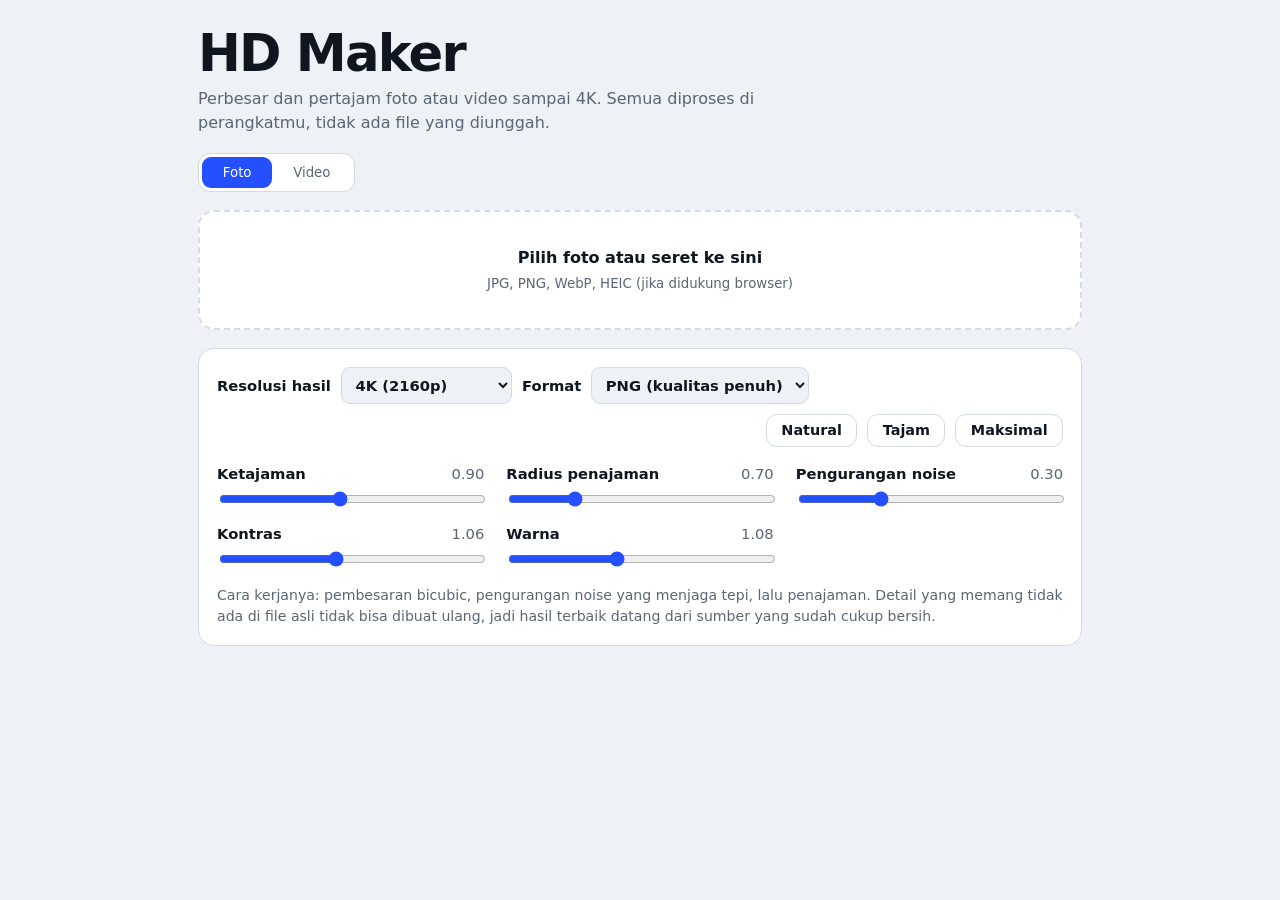
<file: Index.html>
<!doctype html>
<html lang="id">
<head>
<meta charset="utf-8">
<meta name="viewport" content="width=device-width, initial-scale=1, viewport-fit=cover">
<title>HD Maker – Foto dan Video ke HD</title>
<style>
:root{--bg:#eef1f5;--card:#fff;--ink:#10161f;--mut:#5a6675;--line:#d5dbe3;--acc:#2450ff;--accink:#fff;--stg:#dfe4ea;color-scheme:light;box-sizing:border-box;padding-top:env(safe-area-inset-top,0px);padding-bottom:env(safe-area-inset-bottom,0px)}
@media (prefers-color-scheme:dark){:root:not([data-theme="light"]){--bg:#0c1016;--card:#151b24;--ink:#e8edf4;--mut:#93a0b1;--line:#262f3b;--acc:#7b94ff;--accink:#0c1016;--stg:#0a0d12;color-scheme:dark}}
:root[data-theme="dark"]{--bg:#0c1016;--card:#151b24;--ink:#e8edf4;--mut:#93a0b1;--line:#262f3b;--acc:#7b94ff;--accink:#0c1016;--stg:#0a0d12;color-scheme:dark}
html{scroll-padding-top:env(safe-area-inset-top,0px);background:var(--bg)}
*,*::before,*::after{box-sizing:inherit}
body{margin:0;background:var(--bg);color:var(--ink);font:16px/1.5 "Avenir Next","Segoe UI",system-ui,-apple-system,sans-serif}
main{max-width:920px;margin:0 auto;padding:28px 18px 56px;display:grid;gap:18px}
h1{font:800 clamp(2rem,6vw,3.2rem)/1 "Avenir Next","Segoe UI",system-ui,sans-serif;letter-spacing:-.035em;margin:0 0 8px}
.sub{margin:0;color:var(--mut);max-width:56ch}
.tabs{display:inline-flex;border:1px solid var(--line);border-radius:12px;padding:3px;background:var(--card);width:max-content}
.tabs button{border:0;background:none;color:var(--mut);font:600 .95rem inherit;font-family:inherit;padding:.5rem 1.3rem;border-radius:9px;cursor:pointer}
.tabs button[aria-pressed=true]{background:var(--acc);color:var(--accink)}
.drop{display:block;border:2px dashed var(--line);border-radius:16px;padding:34px 18px;text-align:center;background:var(--card);cursor:pointer;font-weight:600}
.drop.on,.drop:hover{border-color:var(--acc)}
.drop small{display:block;font-weight:400;color:var(--mut);margin-top:4px}
.drop input{position:absolute;width:1px;height:1px;opacity:0}
.drop:focus-within{outline:2px solid var(--acc);outline-offset:2px}
.stage{--ar:1.5;--p:50;position:relative;width:min(100%,calc(70vh*var(--ar)));aspect-ratio:var(--ar);margin:0 auto;background:var(--stg);border-radius:14px;overflow:hidden;touch-action:pan-y}
.stage img,.stage canvas,.stage video{position:absolute;inset:0;width:100%;height:100%;object-fit:contain;display:block}
.stage[data-s=photo] #cv{clip-path:inset(0 0 0 calc(var(--p)*1%))}
.stage[data-s=photo] #pv,.stage[data-s=vrun] #orig,.stage[data-s=vrun] .cm,.stage[data-s=vsrc] #cv,.stage[data-s=vsrc] #orig,.stage[data-s=vsrc] .cm{display:none}
.stage[data-s=vrun] #pv{opacity:0;pointer-events:none}
.cm{position:absolute;inset:0}
.cm input{position:absolute;inset:0;width:100%;height:100%;margin:0;opacity:0;cursor:ew-resize}
.cm i{position:absolute;top:0;bottom:0;left:calc(var(--p)*1%);width:2px;background:#fff;box-shadow:0 0 0 1px rgba(0,0,0,.35);pointer-events:none}
.cm b{position:absolute;top:10px;padding:2px 9px;border-radius:99px;background:rgba(0,0,0,.6);color:#fff;font-size:.8rem;pointer-events:none}
.cm b:first-of-type{left:10px}.cm b:last-of-type{right:10px}
.info{text-align:center;color:var(--mut);font-size:.92rem;margin-top:10px}
.panel{background:var(--card);border:1px solid var(--line);border-radius:16px;padding:18px;display:grid;gap:16px}
.row{display:flex;flex-wrap:wrap;gap:10px;align-items:center}
.grid{display:grid;grid-template-columns:repeat(auto-fit,minmax(200px,1fr));gap:14px 22px}
label.f{display:grid;gap:4px;font-weight:600;font-size:.92rem}
label.f span{display:flex;justify-content:space-between}
label.f output{color:var(--mut);font-weight:400;font-variant-numeric:tabular-nums}
input[type=range]{width:100%;accent-color:var(--acc)}
select{font:inherit;padding:.5rem .6rem;border-radius:9px;border:1px solid var(--line);background:var(--bg);color:var(--ink)}
.btn{font:700 1rem inherit;font-family:inherit;border-radius:11px;padding:.7rem 1.3rem;border:1px solid var(--acc);background:var(--acc);color:var(--accink);cursor:pointer}
.btn.s{background:none;color:var(--ink);border-color:var(--line);padding:.45rem .9rem;font-weight:600;font-size:.9rem}
.btn:disabled{opacity:.45;cursor:not-allowed}
button:focus-visible,select:focus-visible,input:focus-visible{outline:2px solid var(--acc);outline-offset:2px}
progress{flex:1;min-width:140px;height:10px;accent-color:var(--acc)}
.note{color:var(--mut);font-size:.88rem;margin:0}
#msg{min-height:1.4em;margin:0;font-size:.92rem}
#rv{width:100%;max-height:70vh;border-radius:14px;background:var(--stg)}
[hidden]{display:none!important}
</style>
</head>
<body>
<main>
<header>
<h1>HD Maker</h1>
<p class="sub">Perbesar dan pertajam foto atau video sampai 4K. Semua diproses di perangkatmu, tidak ada file yang diunggah.</p>
</header>

<div class="tabs" role="group" aria-label="Jenis file">
<button type="button" data-m="foto" aria-pressed="true">Foto</button>
<button type="button" data-m="video" aria-pressed="false">Video</button>
</div>

<label class="drop" id="drop">
<input type="file" id="file" accept="image/*">
<span id="dropt">Pilih foto atau seret ke sini</span>
<small>JPG, PNG, WebP, HEIC (jika didukung browser)</small>
</label>

<section id="sw" hidden>
<div class="stage" id="stage" data-s="photo">
<img id="orig" alt="Foto asli">
<canvas id="cv"></canvas>
<video id="pv" playsinline preload="auto" controls></video>
<div class="cm"><i></i><b>Asli</b><b>HD</b><input type="range" id="cmp" min="0" max="100" value="50" aria-label="Geser untuk membandingkan asli dan HD"></div>
</div>
<div class="info" id="info"></div>
</section>

<section class="panel">
<div class="row">
<label class="f" style="grid-auto-flow:column;align-items:center;gap:10px">Resolusi hasil
<select id="res">
<option value="x2">2× lipat</option>
<option value="x3">3× lipat</option>
<option value="x4">4× lipat</option>
<option value="1080">Full HD (1080p)</option>
<option value="1440">2K (1440p)</option>
<option value="2160" selected>4K (2160p)</option>
</select></label>
<span id="fmtw" class="row" style="gap:10px"><label class="f" style="grid-auto-flow:column;align-items:center;gap:10px">Format
<select id="fmt"><option value="png">PNG (kualitas penuh)</option><option value="jpg">JPG</option><option value="webp">WebP</option></select></label></span>
<span class="row" style="margin-left:auto">
<button type="button" class="btn s" data-p="nat">Natural</button>
<button type="button" class="btn s" data-p="taj">Tajam</button>
<button type="button" class="btn s" data-p="mak">Maksimal</button>
</span>
</div>
<div class="grid" id="sl"></div>
<p class="note">Cara kerjanya: pembesaran bicubic, pengurangan noise yang menjaga tepi, lalu penajaman. Detail yang memang tidak ada di file asli tidak bisa dibuat ulang, jadi hasil terbaik datang dari sumber yang sudah cukup bersih.</p>
</section>

<div class="row">
<button type="button" class="btn" id="go" hidden>Buat video HD</button>
<button type="button" class="btn s" id="stop" hidden>Batal</button>
<progress id="pg" max="1" value="0" hidden></progress>
<button type="button" class="btn" id="save" hidden>Simpan hasil</button>
</div>
<p id="msg" role="status"></p>

<section id="result" hidden>
<video id="rv" controls playsinline></video>
</section>
</main>

<script>
(()=>{
const $=s=>document.querySelector(s),$$=s=>[...document.querySelectorAll(s)];
const cv=$('#cv'),stage=$('#stage'),pv=$('#pv'),orig=$('#orig'),msg=$('#msg'),pg=$('#pg');
const gl=cv.getContext('webgl',{preserveDrawingBuffer:true,antialias:false,alpha:false});
if(!gl){document.querySelector('main').innerHTML='<p>Browser ini tidak mendukung WebGL. Coba Chrome, Edge, Firefox, atau Safari terbaru.</p>';return}
const VS='attribute vec2 p;varying vec2 uv;void main(){uv=vec2(p.x*.5+.5,.5-p.y*.5);gl_Position=vec4(p,0.,1.);}';
const FS=`#ifdef GL_FRAGMENT_PRECISION_HIGH
precision highp float;
#else
precision mediump float;
#endif
varying vec2 uv;uniform sampler2D t;uniform vec2 ts;uniform float sh,rd,ct,sa,dn;
vec3 T(vec2 u){return texture2D(t,u).rgb;}
vec3 cr(vec2 u){
 vec2 sp=u*ts,tp=floor(sp-.5)+.5,f=sp-tp;
 vec2 w0=f*(-.5+f*(1.-.5*f)),w1=1.+f*f*(-2.5+1.5*f),w2=f*(.5+f*(2.-1.5*f)),w3=f*f*(-.5+.5*f);
 vec2 w12=w1+w2,o=w2/w12,a=(tp-1.)/ts,b=(tp+o)/ts,c=(tp+2.)/ts;
 return T(vec2(a.x,a.y))*w0.x*w0.y+T(vec2(b.x,a.y))*w12.x*w0.y+T(vec2(c.x,a.y))*w3.x*w0.y
 +T(vec2(a.x,b.y))*w0.x*w12.y+T(vec2(b.x,b.y))*w12.x*w12.y+T(vec2(c.x,b.y))*w3.x*w12.y
 +T(vec2(a.x,c.y))*w0.x*w3.y+T(vec2(b.x,c.y))*w12.x*w3.y+T(vec2(c.x,c.y))*w3.x*w3.y;}
void main(){
 vec2 d=rd/ts,e=1.5/ts;
 vec3 c=cr(uv);
 vec3 bw=(T(uv+vec2(e.x,0.))+T(uv-vec2(e.x,0.))+T(uv+vec2(0.,e.y))+T(uv-vec2(0.,e.y)))*.25;
 c=mix(c,bw,dn*(1.-smoothstep(.02,.14,length(c-bw))));
 vec3 bl=(T(uv+vec2(d.x,0.))+T(uv-vec2(d.x,0.))+T(uv+vec2(0.,d.y))+T(uv-vec2(0.,d.y)))*.25;
 c+=sh*(c-bl);
 c=(c-.5)*ct+.5;
 float l=dot(c,vec3(.299,.587,.114));
 c=mix(vec3(l),c,sa);
 gl_FragColor=vec4(clamp(c,0.,1.),1.);}`;
const mk=(t,s)=>{const o=gl.createShader(t);gl.shaderSource(o,s);gl.compileShader(o);return o};
const pr=gl.createProgram();gl.attachShader(pr,mk(gl.VERTEX_SHADER,VS));gl.attachShader(pr,mk(gl.FRAGMENT_SHADER,FS));gl.linkProgram(pr);gl.useProgram(pr);
gl.bindBuffer(gl.ARRAY_BUFFER,gl.createBuffer());gl.bufferData(gl.ARRAY_BUFFER,new Float32Array([-1,-1,1,-1,-1,1,1,1]),gl.STATIC_DRAW);
const lp=gl.getAttribLocation(pr,'p');gl.enableVertexAttribArray(lp);gl.vertexAttribPointer(lp,2,gl.FLOAT,false,0,0);
gl.bindTexture(gl.TEXTURE_2D,gl.createTexture());
[gl.TEXTURE_WRAP_S,gl.TEXTURE_WRAP_T].forEach(k=>gl.texParameteri(gl.TEXTURE_2D,k,gl.CLAMP_TO_EDGE));
[gl.TEXTURE_MIN_FILTER,gl.TEXTURE_MAG_FILTER].forEach(k=>gl.texParameteri(gl.TEXTURE_2D,k,gl.LINEAR));
const U={};['ts','sh','rd','ct','sa','dn'].forEach(n=>U[n]=gl.getUniformLocation(pr,n));
const MAXT=gl.getParameter(gl.MAX_TEXTURE_SIZE);

const SL=[['sh','Ketajaman',0,2,.05,.9],['rd','Radius penajaman',.3,2,.05,.7],['dn','Pengurangan noise',0,1,.05,.3],['ct','Kontras',.8,1.4,.01,1.06],['sa','Warna',.8,1.5,.01,1.08]];
const PRE={nat:[.5,.7,.2,1.02,1.04],taj:[.9,.7,.3,1.06,1.08],mak:[1.3,.6,.45,1.1,1.12]};
$('#sl').innerHTML=SL.map(([id,n,a,b,s,v])=>`<label class="f"><span>${n}<output id="o${id}"></output></span><input type="range" id="${id}" min="${a}" max="${b}" step="${s}" value="${v}"></label>`).join('');
const val=id=>+$('#'+id).value;
const sync=()=>SL.forEach(([id])=>$('#o'+id).textContent=val(id).toFixed(2));

let mode='foto',S=null,R=null,dl=null,busy=false,rec=null,go=false,canceled=false,errText='',AC,SRC,DEST,spk,q=0;
window.claude?.use('downloads').then(d=>{dl=d}).catch(()=>{});
const say=t=>{msg.textContent=t};

function outSize(w,h){
 const v=$('#res').value;const s=v[0]=='x'?+v.slice(1):+v/Math.min(w,h);
 const W=w*s,H=h*s,k=Math.min(1,8192/Math.max(W,H),Math.sqrt(16.7e6/(W*H)));
 return[Math.max(2,Math.round(W*k/2)*2),Math.max(2,Math.round(H*k/2)*2)];
}
const fmtT=s=>Math.floor(s/60)+':'+String(Math.round(s%60)).padStart(2,'0');
function setOut(){
 if(!S)return;
 const[W,H]=outSize(S.w,S.h);cv.width=W;cv.height=H;
 stage.style.setProperty('--ar',W/H);
 $('#info').textContent=S.w+'×'+S.h+' → '+W+'×'+H+(S.kind=='video'?' · lama proses ≈ '+fmtT(S.dur)+' (sepanjang video)':'');
}
function draw(){
 if(!S)return;
 if(S.live||!S.up){
  if(S.live&&S.src.readyState<2)return;
  gl.texImage2D(gl.TEXTURE_2D,0,gl.RGBA,gl.RGBA,gl.UNSIGNED_BYTE,S.src);S.up=true;
 }
 gl.viewport(0,0,cv.width,cv.height);
 gl.uniform2f(U.ts,S.w,S.h);
 ['sh','rd','ct','sa','dn'].forEach(n=>gl.uniform1f(U[n],val(n)));
 gl.drawArrays(gl.TRIANGLE_STRIP,0,4);
}
const render=()=>{cancelAnimationFrame(q);q=requestAnimationFrame(()=>{if(S&&S.kind=='foto')draw()})};

function ui(){
 const vid=mode=='video';
 $('#go').hidden=!vid||busy||!S;$('#stop').hidden=!busy;pg.hidden=!busy;
 $('#save').hidden=vid?!R:!S;$('#fmtw').hidden=vid;
 $$('.tabs button,#file').forEach(b=>b.disabled=busy);
 $('#sw').hidden=!S;
}
function reset(){
 S=null;R=null;say('');$('#result').hidden=true;
 pv.pause();pv.removeAttribute('src');pv.load();orig.removeAttribute('src');
 $('#file').value='';ui();
}
$$('.tabs button').forEach(b=>b.onclick=()=>{
 mode=b.dataset.m;$$('.tabs button').forEach(x=>x.setAttribute('aria-pressed',x==b));
 $('#file').accept=mode=='foto'?'image/*':'video/*';
 $('#dropt').textContent=mode=='foto'?'Pilih foto atau seret ke sini':'Pilih video atau seret ke sini';
 $('#drop small').textContent=mode=='foto'?'JPG, PNG, WebP, HEIC (jika didukung browser)':'MP4, MOV, WebM. Video diproses sepanjang durasinya.';
 $('#res').value=mode=='foto'?'2160':'1080';
 reset();
});

async function load(f){
 if(!f)return;
 const isV=f.type.startsWith('video/');
 if((mode=='video')!==isV&&f.type){say(mode=='foto'?'Ini bukan foto. Pindah ke tab Video untuk file video.':'Ini bukan video. Pindah ke tab Foto untuk file foto.');return}
 reset();say('Membuka file…');
 const url=URL.createObjectURL(f),name=f.name||'hasil';
 try{
  if(mode=='foto'){
   const im=new Image();im.src=url;await im.decode();
   let src=im,w=im.naturalWidth,h=im.naturalHeight;
   if(Math.max(w,h)>MAXT){const k=MAXT/Math.max(w,h),c=document.createElement('canvas');c.width=Math.round(w*k);c.height=Math.round(h*k);c.getContext('2d').drawImage(im,0,0,c.width,c.height);src=c;w=c.width;h=c.height}
   S={kind:'foto',name,src,w,h,up:false};orig.src=url;stage.dataset.s='photo';
  }else{
   pv.src=url;
   await new Promise((ok,no)=>{pv.onloadedmetadata=ok;pv.onerror=no});
   S={kind:'video',name,src:pv,w:pv.videoWidth,h:pv.videoHeight,dur:pv.duration,live:true};stage.dataset.s='vsrc';pv.controls=true;
  }
 }catch(e){S=null;say(mode=='video'?'Video tidak bisa dibuka. Video iPhone berformat HEVC sering gagal di Chrome; coba di Safari atau ubah ke MP4 (H.264) dulu.':'Foto tidak bisa dibuka di browser ini. Coba JPG atau PNG.');ui();return}
 say('');setOut();ui();render();
}
$('#file').onchange=e=>load(e.target.files[0]);
const dr=$('#drop');
['dragenter','dragover'].forEach(n=>dr.addEventListener(n,e=>{e.preventDefault();dr.classList.add('on')}));
['dragleave','drop'].forEach(n=>dr.addEventListener(n,e=>{e.preventDefault();dr.classList.remove('on')}));
dr.addEventListener('drop',e=>load(e.dataTransfer.files[0]));

SL.forEach(([id])=>$('#'+id).addEventListener('input',()=>{sync();render()}));
$$('[data-p]').forEach(b=>b.onclick=()=>{PRE[b.dataset.p].forEach((v,i)=>$('#'+SL[i][0]).value=v);sync();render()});
$('#res').onchange=()=>{if(S&&!busy){setOut();render()}};
$('#cmp').addEventListener('input',e=>stage.style.setProperty('--p',e.target.value));
sync();

const FM={png:['image/png','png'],jpg:['image/jpeg','jpg'],webp:['image/webp','webp']};
const save=(b,e)=>dl.save({filename:S.name.replace(/\.[^.]+$/,'')+'-hd.'+e,data:b}).then(()=>say('Tersimpan.')).catch(x=>{if(!x||x.code!='declined')say('Gagal menyimpan file.')});
$('#save').onclick=()=>{
 if(!dl){say('Penyimpanan tidak tersedia di tampilan ini. Buka halaman ini langsung dari tautan artefaknya.');return}
 if(mode=='foto'){draw();const[t,e]=FM[$('#fmt').value];cv.toBlob(b=>b?save(b,e):say('Gagal membuat file. Coba resolusi yang lebih kecil.'),t,.95)}
 else save(R.blob,R.ext);
};

$('#stop').onclick=()=>{canceled=true;if(rec&&rec.state!='inactive')rec.stop()};
$('#go').onclick=async()=>{
 if(!window.MediaRecorder||!cv.captureStream){say('Browser ini belum mendukung perekaman video. Coba Chrome, Edge, atau Safari terbaru.');return}
 busy=true;canceled=false;errText='';R=null;$('#result').hidden=true;say('Memproses. Biarkan tab ini tetap terbuka dan terlihat sampai selesai.');
 stage.dataset.s='vrun';pv.controls=false;setOut();ui();
 const ch=[];let withAudio=false;
 const fail=e=>{
  errText='Gagal memproses: '+((e&&(e.name||e.message))?(e.name||'')+' '+(e.message||''):String(e));canceled=true;
  if(rec&&rec.state!='inactive')rec.stop();
  else{go=false;busy=false;stage.dataset.s='vsrc';pv.controls=true;say(errText);ui()}
 };
 try{
  try{
   AC=AC||new AudioContext();await Promise.race([AC.resume(),new Promise(r=>setTimeout(r,800))]);
   if(!SRC){SRC=AC.createMediaElementSource(pv);DEST=AC.createMediaStreamDestination();spk=AC.createGain();SRC.connect(DEST);SRC.connect(spk);spk.connect(AC.destination)}
   spk.gain.value=0;withAudio=true;
  }catch(_){withAudio=false}
  S.up=false;await new Promise(r=>{pv.onseeked=r;pv.currentTime=0;setTimeout(r,400)});draw();
  const st=cv.captureStream();
  if(withAudio)DEST.stream.getAudioTracks().forEach(t=>st.addTrack(t));
  const mt=['video/mp4;codecs=avc1,mp4a.40.2','video/webm;codecs=vp9,opus','video/webm;codecs=vp8,opus','video/webm'].find(m=>MediaRecorder.isTypeSupported(m))||'';
  const bps=Math.min(2.5e7,cv.width*cv.height*30*.2);
  try{rec=new MediaRecorder(st,mt?{mimeType:mt,videoBitsPerSecond:bps}:{videoBitsPerSecond:bps})}catch(_){rec=new MediaRecorder(st)}
  rec.ondataavailable=e=>{if(e.data.size)ch.push(e.data)};
  rec.onerror=e=>fail(e.error||e);
  rec.onstop=()=>{
   go=false;if(spk)spk.gain.value=1;pv.pause();pv.controls=true;busy=false;stage.dataset.s='vsrc';
   if(!canceled&&ch.length){
    const type=(rec.mimeType||mt||'video/webm').split(';')[0];
    R={blob:new Blob(ch,{type}),ext:type.includes('mp4')?'mp4':'webm'};
    if($('#rv').src)URL.revokeObjectURL($('#rv').src);
    $('#rv').src=URL.createObjectURL(R.blob);$('#result').hidden=false;say('Selesai. Putar hasilnya di bawah, lalu simpan.');
   }else say(errText||(canceled?'Dibatalkan.':'Perekaman gagal. Coba pilih resolusi lebih kecil, misalnya 1080p.'));
   ui();
  };
  const tick=()=>{
   if(!go)return;draw();pg.value=pv.duration?pv.currentTime/pv.duration:0;
   if('requestVideoFrameCallback' in pv)pv.requestVideoFrameCallback(tick);else requestAnimationFrame(tick);
  };
  pv.onended=()=>{draw();setTimeout(()=>{if(rec.state!='inactive')rec.stop()},250)};
  go=true;rec.start(500);
  pv.play().then(()=>tick()).catch(fail);
 }catch(e){fail(e)}
};
ui();
})();
</script>
</body>
    </html>
</file>
